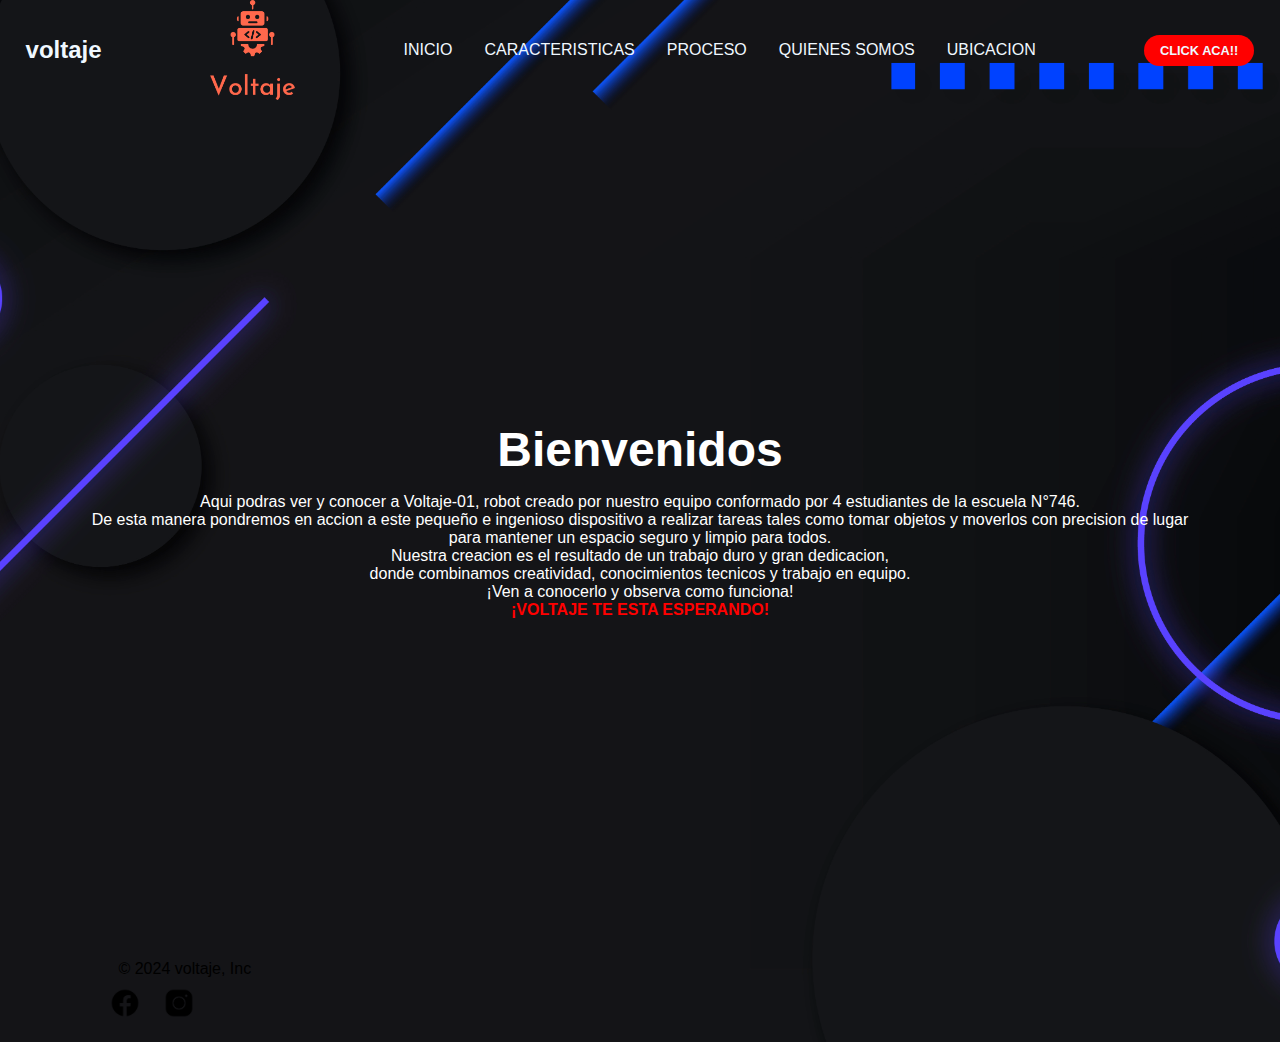
<file: index.html>
<!DOCTYPE html>
<html lang="en">
<head>
    <meta charset="UTF-8">
    <meta name="viewport" content="width=device-width, initial-scale=1.0">
    <link rel="stylesheet" href="https://cdnjs.cloudflare.com/ajax/libs/font-awesome/6.6.0/css/all.min.css" integrity="sha512-Kc323vGBEqzTmouAECnVceyQqyqdsSiqLQISBL29aUW4U/M7pSPA/gEUZQqv1cwx4OnYxTxve5UMg5GT6L4JJg==" crossorigin="anonymous" referrerpolicy="no-referrer" />
    <link rel="stylesheet" href="estilos.css">
    <title>VOLTAJE</title>
</head>
<body>
    <header>
        <div class="navbar">
            <div class="logo"><a href="#">voltaje</a></div>
            <img id="logito" src="img/logito.png">
            <ul class="links">
                <li><a href="index.html">INICIO</a></li>
                <li><a href="caracteristicas.html">CARACTERISTICAS</a></li>
                <li><a href="proceso.html">PROCESO</a></li>
                <li><a href="quienessomos.html">QUIENES SOMOS</a></li>
                <li><a href="contacto.html">UBICACION</a></li>
            </ul>
            <a href="producto.html" class="action_btn">CLICK ACA!!</a>
            <div class="toggle_btn">
                <i class="bi bi-list"></i>
            </div>
        </div>
    </header>

    <main>
        <section id="hero">
          <h1>Bienvenidos</h1> 
          <p>Aqui podras ver y conocer a Voltaje-01, robot creado
          por nuestro equipo conformado por 4 estudiantes de la escuela N°746.</p>
     <p> De esta manera pondremos en accion a este pequeño e ingenioso dispositivo
  a realizar tareas tales como tomar objetos y moverlos con precision de lugar</p>
<p>para mantener un espacio seguro y limpio para todos.</p>

<p>Nuestra creacion es el resultado de un trabajo duro y gran dedicacion,</p><p> donde
combinamos creatividad, conocimientos tecnicos y trabajo en equipo.</p>
<p>¡Ven a conocerlo y observa como funciona!</p>
<p style="color: red;"><b>¡VOLTAJE TE ESTA ESPERANDO!</b></p>
        </section>
    </main>


    <!--aca empieza el footer-->
 <div class="b-example-divider"></div>
 <div class="container">
   <footer class="d-flex flex-wrap justify-content-between align-items-center py-3 my-4 border-top">
     <div class="col-md-4 d-flex align-items-center">
       <a href="/" class="mb-3 me-2 mb-md-0 text-muted text-decoration-none lh-1">
         <svg class="bi" width="30" height="24"><use xlink:href="#bootstrap"/></svg>
       </a>
       <span class="text-muted">&copy; 2024 voltaje, Inc</span>
     </div>
  <div class="iconos">
    <a href="https://www.facebook.com/"> <img class="icon" src="img/facebok.png" width="30px"></a>
    <a href="https://www.instagram.com/voltaje746/profilecard/?igsh=MXU3ZGFtOHFsa3luOA=="><img class="icon" src="img/instagram (2).png" width="30px"></a>
     </div>
   </footer>

    <script src="https://cdn.jsdelivr.net/npm/bootstrap@5.3.3/dist/js/bootstrap.bundle.min.js" integrity="sha384-YvpcrYf0tY3lHB60NNkmXc5s9fDVZLESaAA55NDzOxhy9GkcIdslK1eN7N6jIeHz" crossorigin="anonymous"></script>
</body>
</html>
</file>
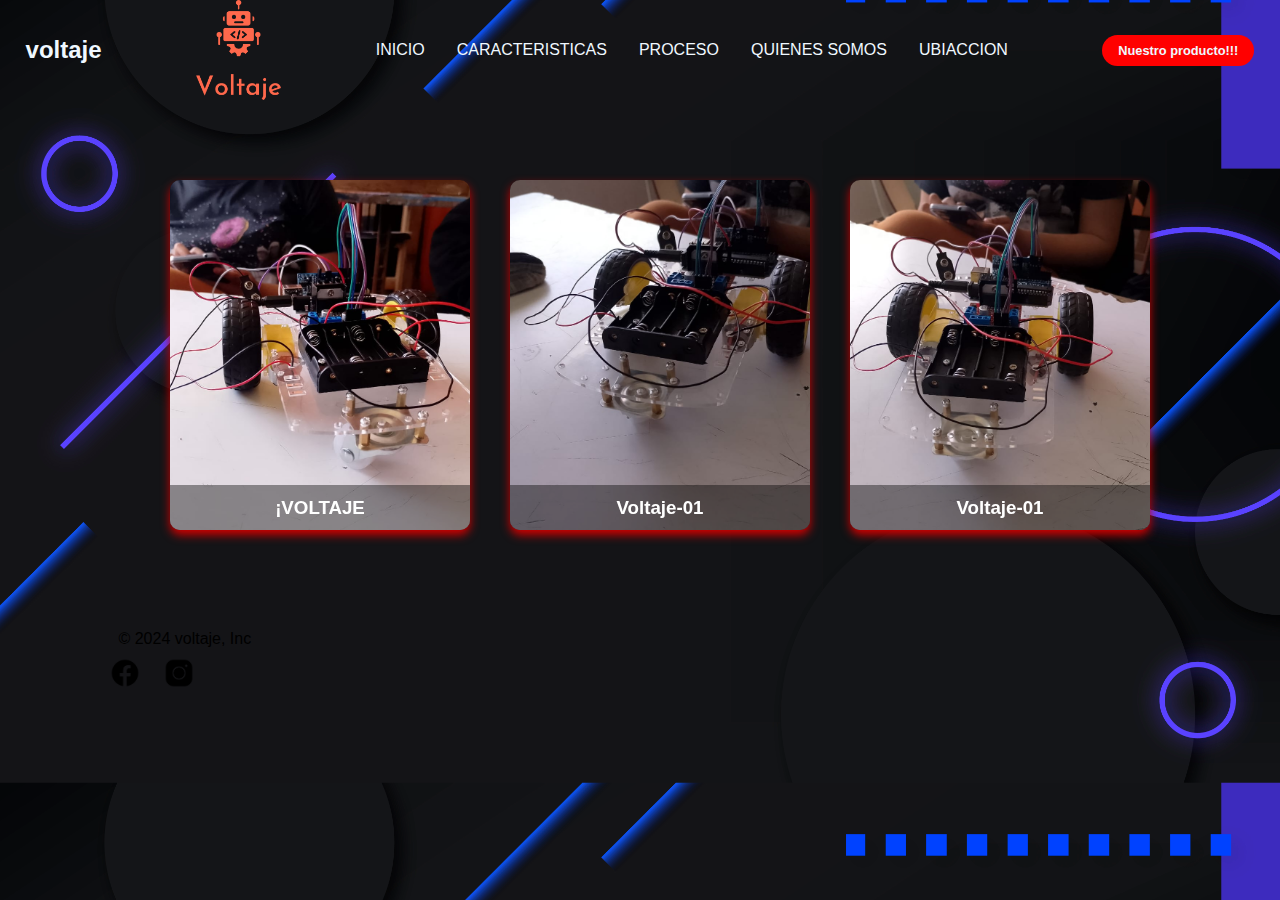
<file: caracteristicas.html>
<!DOCTYPE html>
<html lang="en">
<head>
    <meta charset="UTF-8">
    <meta name="viewport" content="width=device-width, initial-scale=1.0">
    <link rel="stylesheet" href="https://cdnjs.cloudflare.com/ajax/libs/font-awesome/6.6.0/css/all.min.css" integrity="sha512-Kc323vGBEqzTmouAECnVceyQqyqdsSiqLQISBL29aUW4U/M7pSPA/gEUZQqv1cwx4OnYxTxve5UMg5GT6L4JJg==" crossorigin="anonymous" referrerpolicy="no-referrer" />
    <link rel="stylesheet" href="estilos.css">
    <title>VOLTAJE</title>
</head>
<body>
    <header>
        <div class="navbar">
            <div class="logo"><a href="#">voltaje</a></div>
            <img id="logito" src="img/logito.png">
            <ul class="links">
                <li><a href="index.html">INICIO</a></li>
                <li><a href="caracteristicas.html">CARACTERISTICAS</a></li>
                <li><a href="proceso.html">PROCESO</a></li>
                <li><a href="quienessomos.html">QUIENES SOMOS</a></li>
                <li><a href="contacto.html">UBIACCION</a></li>
            </ul>
            <a href="producto.html" class="action_btn">Nuestro producto!!!</a>
            <div class="toggle_btn">
                <i class="bi bi-list"></i>
            </div>
        </div>
    </header>
    <div class="row">
        <div class="card">
            <div class="face front">
                <img src="img/por1.jpg" alt="">
                <h3>¡VOLTAJE</h3>
            </div>
        <div class="face back">
            <h3>caracteristicas</h3>
            <p>Que hace que Voltaje-01 sea tan especial?
            -Movilidad inteligente:Voltaje-01 esta equipado
        con sensores que le permiten navegar por su entorno y evitar obstaculos
    con facilidad.</p>
            <div class="link">
                <a href="#"></a>
            </div>
        </div>
        </div>
    

    <div class="card">
        <div class="face front">
            <img src="img/por3.jpg" alt="">
            <h3>Voltaje-01</h3>
        </div>
        <div class="face back">
            <h3>su funcion</h3>
            <p>-Control intuitivo:Puedes controlar a Voltaje-01
            bajo la presion de un boton el cual provocara que funcione de manera
        autonoma.</p>
            <div class="link">
                <a href="#"></a>
            </div>
        </div>
    </div>

    <div class="card">
        <div class="face front">
            <img src="img/por4.jpg" alt="">
            <h3>Voltaje-01</h3>
        </div>
        <div class="face back">
            <h3>Diseño</h3>
            <p>-Carga segura:Voltaje-01 esta diseñado para levantar y mover
            objetos a un lugar especifico, para mantener el espacio escolar mas
        limpio y seguro.</p>
            <div class="link">
                <a href="#"></a>
            </div>
        </div>
    </div>
</div>
     <!--aca empieza el footer-->
 <div class="b-example-divider"></div>
 <div class="container">
   <footer class="d-flex flex-wrap justify-content-between align-items-center py-3 my-4 border-top">
     <div class="col-md-4 d-flex align-items-center">
       <a href="/" class="mb-3 me-2 mb-md-0 text-muted text-decoration-none lh-1">
         <svg class="bi" width="30" height="24"><use xlink:href="#bootstrap"/></svg>
       </a>
       <span class="text-muted">&copy; 2024 voltaje, Inc</span>
     </div>
  <div class="iconos">
    <a href="https://www.facebook.com/"> <img class="icon" src="img/facebok.png" width="30px"></a>
    <a href="https://www.instagram.com/voltaje746/profilecard/?igsh=MXU3ZGFtOHFsa3luOA=="><img class="icon" src="img/instagram (2).png" width="30px"></a>

     </div>
   </footer>

    <script src="https://cdn.jsdelivr.net/npm/bootstrap@5.3.3/dist/js/bootstrap.bundle.min.js" integrity="sha384-YvpcrYf0tY3lHB60NNkmXc5s9fDVZLESaAA55NDzOxhy9GkcIdslK1eN7N6jIeHz" crossorigin="anonymous"></script>
</body>
</html>
</file>
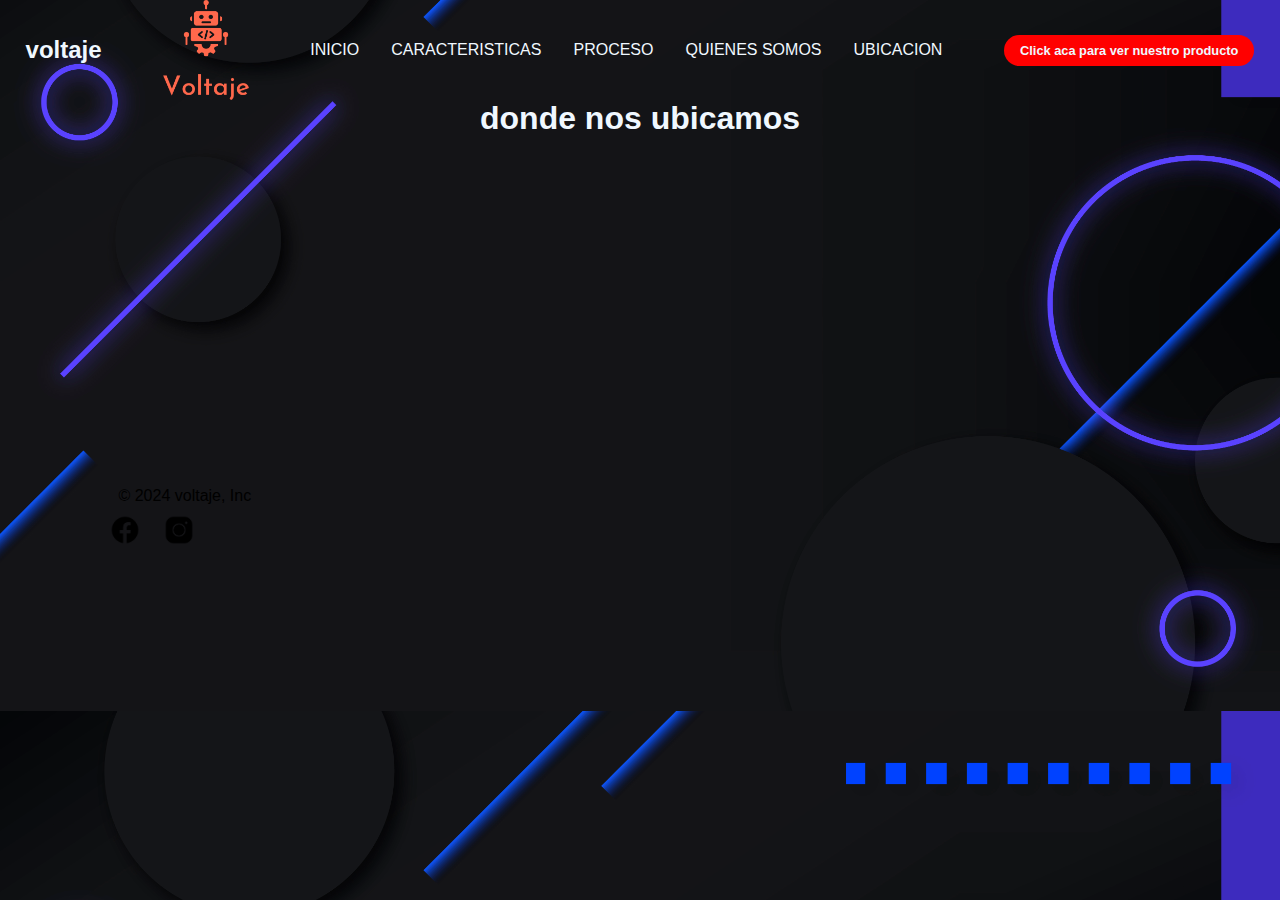
<file: contacto.html>
<!DOCTYPE html>
<html lang="en">
<head>
    <meta charset="UTF-8">
    <meta name="viewport" content="width=device-width, initial-scale=1.0">
    <link rel="stylesheet" href="https://cdnjs.cloudflare.com/ajax/libs/font-awesome/6.6.0/css/all.min.css" integrity="sha512-Kc323vGBEqzTmouAECnVceyQqyqdsSiqLQISBL29aUW4U/M7pSPA/gEUZQqv1cwx4OnYxTxve5UMg5GT6L4JJg==" crossorigin="anonymous" referrerpolicy="no-referrer" />
    <link rel="stylesheet" href="estilos.css">
    <title>VOLTAJE</title>
</head>
<body>
    <header>
        <div class="navbar">
            <div class="logo"><a href="#">voltaje</a></div>
            <img id="logito" src="img/logito.png">
            <ul class="links">
                <li><a href="index.html">INICIO</a></li>
                <li><a href="caracteristicas.html">CARACTERISTICAS</a></li>
                <li><a href="proceso.html">PROCESO</a></li>
                <li><a href="quienessomos.html">QUIENES SOMOS</a></li>
                <li><a href="contacto.html">UBICACION</a></li>
            </ul>
            <a href="#" class="action_btn">Click aca para ver nuestro producto</a>
            <div class="toggle_btn">
                <i class="bi bi-list"></i>
            </div>
        </div>
    </header>
    <h1 style="text-align: center; color: aliceblue;;">donde nos ubicamos</h1>
 <div class="map-container">
        <iframe src="https://www.google.com/maps/embed?pb=!1m18!1m12!1m3!1d44432.589061045444!2d-67.54410129416088!3d-45.890576757195646!2m3!1f0!2f0!3f0!3m2!1i1024!2i768!4f13.1!3m3!1m2!1s0xbde454f668201793%3A0x220de87b0fdaceb7!2sColegio%20Provincial%20N%C2%B0%20746%20%7C%20Escuela%20de%20Arte!5e0!3m2!1ses!2sar!4v1731342493440!5m2!1ses!2sar" width="600" height="450" style="border:0;" allowfullscreen="" loading="lazy" referrerpolicy="no-referrer-when-downgrade"></iframe>
  
 </div>

     <!--aca empieza el footer-->
 <div class="b-example-divider"></div>
 <div class="container">
   <footer class="d-flex flex-wrap justify-content-between align-items-center py-3 my-4 border-top">
     <div class="col-md-4 d-flex align-items-center">
       <a href="/" class="mb-3 me-2 mb-md-0 text-muted text-decoration-none lh-1">
         <svg class="bi" width="30" height="24"><use xlink:href="#bootstrap"/></svg>
       </a>
       <span class="text-muted">&copy; 2024 voltaje, Inc</span>
     </div>
  <div class="iconos">
    <a href="https://www.facebook.com/"> <img class="icon" src="img/facebok.png" width="30px"></a>
    <a href="https://www.instagram.com/voltaje746/profilecard/?igsh=MXU3ZGFtOHFsa3luOA=="><img class="icon" src="img/instagram (2).png" width="30px"></a>

    
     </div>
   </footer>
    

    <script src="https://cdn.jsdelivr.net/npm/bootstrap@5.3.3/dist/js/bootstrap.bundle.min.js" integrity="sha384-YvpcrYf0tY3lHB60NNkmXc5s9fDVZLESaAA55NDzOxhy9GkcIdslK1eN7N6jIeHz" crossorigin="anonymous"></script>
</body>
</html>
</file>
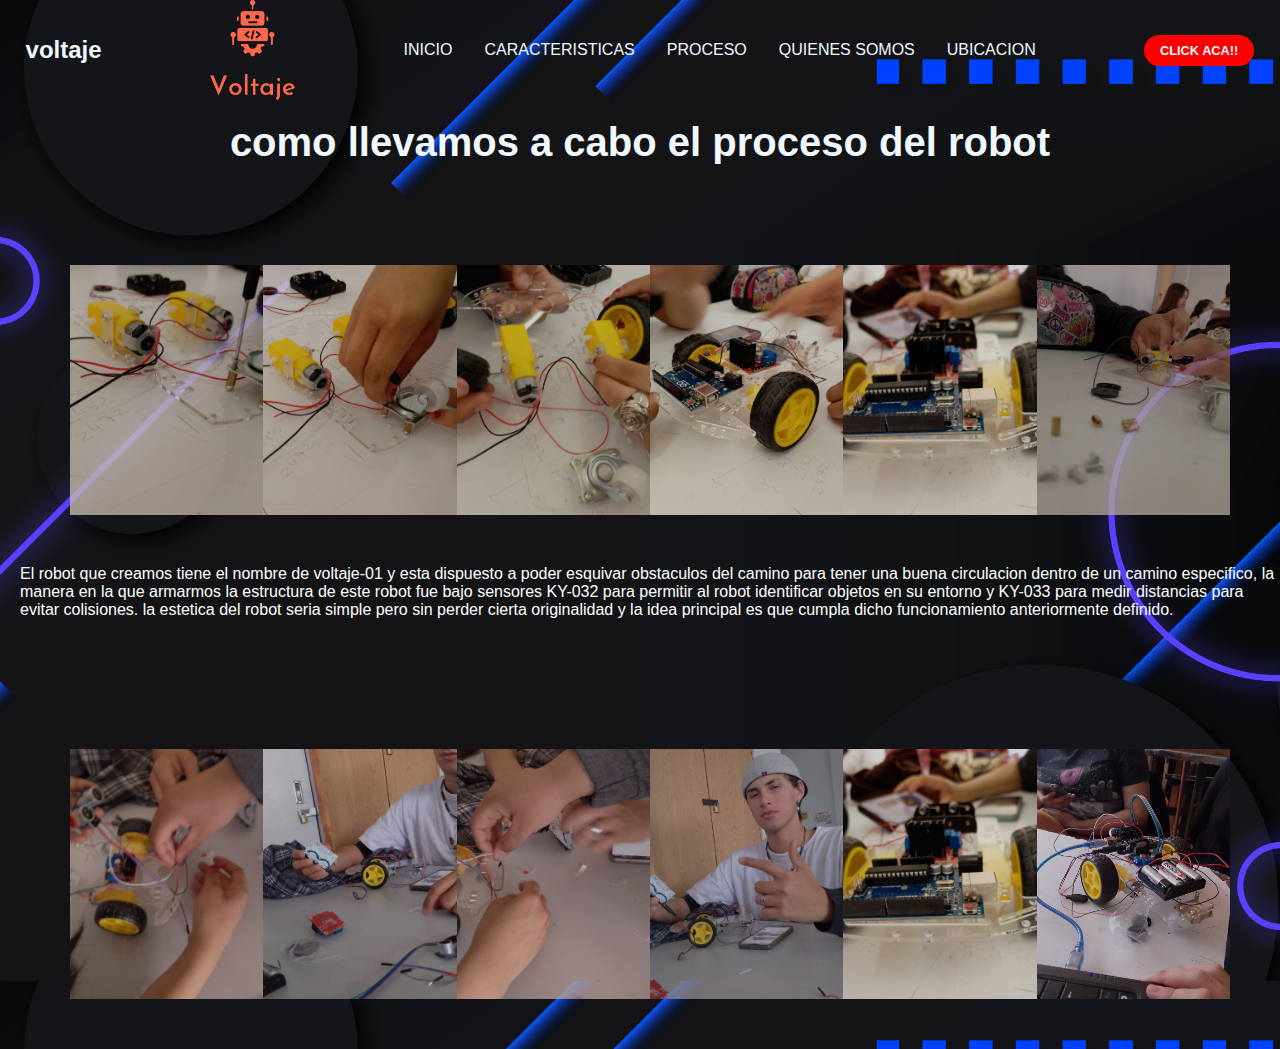
<file: proceso.html>
<!DOCTYPE html>
<html lang="en">
<head>
    <meta charset="UTF-8">
    <meta name="viewport" content="width=device-width, initial-scale=1.0">
    <link rel="stylesheet" href="https://cdnjs.cloudflare.com/ajax/libs/font-awesome/6.6.0/css/all.min.css" integrity="sha512-Kc323vGBEqzTmouAECnVceyQqyqdsSiqLQISBL29aUW4U/M7pSPA/gEUZQqv1cwx4OnYxTxve5UMg5GT6L4JJg==" crossorigin="anonymous" referrerpolicy="no-referrer" />
    <link rel="stylesheet" href="estilos.css">
    <title>VOLTAJE</title>
</head>
<body>
    <header>
        <div class="navbar">
            <div class="logo"><a href="#">voltaje</a></div>
            <img id="logito" src="img/logito.png">
            <ul class="links">
                <li><a href="index.html">INICIO</a></li>
                <li><a href="caracteristicas.html">CARACTERISTICAS</a></li>
                <li><a href="proceso.html">PROCESO</a></li>
                <li><a href="quienessomos.html">QUIENES SOMOS</a></li>
                <li><a href="contacto.html">UBICACION</a></li>
            </ul>
            <a href="producto.html" class="action_btn">CLICK ACA!!</a>
            <div class="toggle_btn">
                <i class="bi bi-list"></i>
            </div>
        </div>
    </header>
  <main>
    <div class="rectangular">
        <center><b><h1 style="color: aliceblue; padding-top: 20px; font-size: 40px;">como llevamos a cabo el proceso del robot</h1></b></center>
     <section class="galeria">
      <img src="img/img22.jpg">
      <img src="img/img21.jpg">
      <img src="img/img24.jpg">
      <img src="img/img2.jpg">
      <img src="img/img27.jpg">
      <img src="img/img14.jpg">
      </section>
    </div>
    </main>
    <div class="texto">
         <P style="font-family: 'Lucida Sans', 'Lucida Sans Regular', 'Lucida Grande', 'Lucida Sans Unicode', Geneva, Verdana, sans-serif; margin-left: 20px;"> El robot que creamos tiene el nombre de  voltaje-01 y esta dispuesto a poder esquivar obstaculos del camino para tener una buena circulacion dentro de un camino especifico, la manera en la que armarmos la estructura de este robot fue bajo sensores KY-032 para permitir al robot identificar objetos en su entorno y KY-033 para medir distancias para evitar colisiones.
      la estetica del robot seria simple pero sin perder cierta originalidad y la idea principal es que cumpla dicho funcionamiento anteriormente definido.
     </P>
    </div>

    <section class="galeria">
      <img src="img/ult1.jpg">
      <img src="img/ult2.jpg">
      <img src="img/ult3.jpg">
      <img src="img/ult4.jpg">
      <img src="img/img27.jpg">
      <img src="img/por6.jpg">
      </section>


      <!--aca empieza el footer-->
 <div class="b-example-divider"></div>
 <div class="container">
   <footer class="d-flex flex-wrap justify-content-between align-items-center py-3 my-4 border-top">
     <div class="col-md-4 d-flex align-items-center">
       <a href="/" class="mb-3 me-2 mb-md-0 text-muted text-decoration-none lh-1">
         <svg class="bi" width="30" height="24"><use xlink:href="#bootstrap"/></svg>
       </a>
       <span class="text-muted">&copy; 2024 voltaje, Inc</span>
     </div>
  <div class="iconos">
    <a href="https://www.facebook.com/"> <img class="icon" src="img/facebok.png" width="30px"></a>
    <a href="https://www.instagram.com/voltaje746/profilecard/?igsh=MXU3ZGFtOHFsa3luOA=="><img class="icon" src="img/instagram (2).png" width="30px"></a>

     </div>
   </footer>
    <script src="https://cdn.jsdelivr.net/npm/bootstrap@5.3.3/dist/js/bootstrap.bundle.min.js" integrity="sha384-YvpcrYf0tY3lHB60NNkmXc5s9fDVZLESaAA55NDzOxhy9GkcIdslK1eN7N6jIeHz" crossorigin="anonymous"></script>
</body>
</html>
</file>
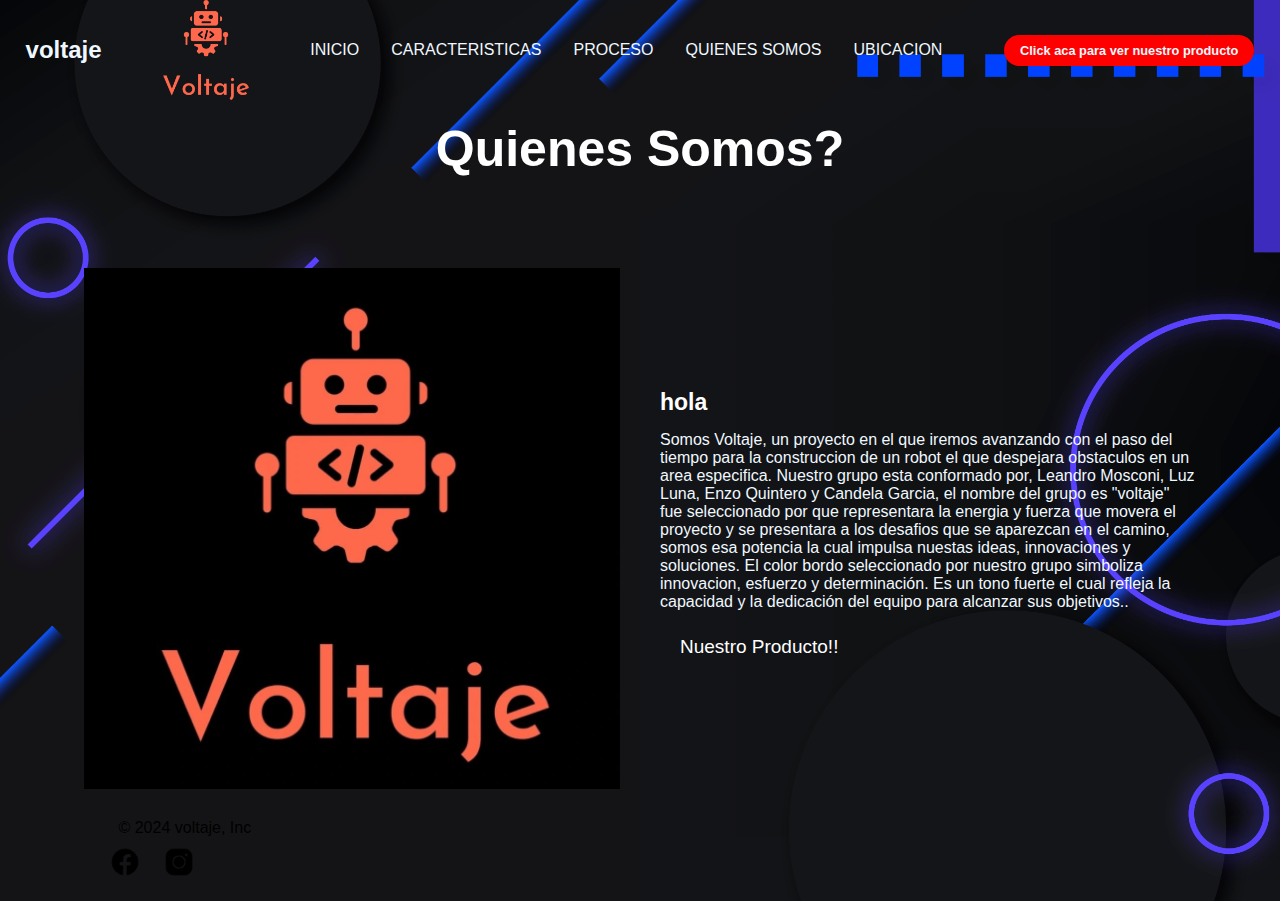
<file: quienessomos.html>
<!DOCTYPE html>
<html lang="en">
<head>
    <meta charset="UTF-8">
    <meta name="viewport" content="width=device-width, initial-scale=1.0">
    <link rel="stylesheet" href="https://cdnjs.cloudflare.com/ajax/libs/font-awesome/6.6.0/css/all.min.css" integrity="sha512-Kc323vGBEqzTmouAECnVceyQqyqdsSiqLQISBL29aUW4U/M7pSPA/gEUZQqv1cwx4OnYxTxve5UMg5GT6L4JJg==" crossorigin="anonymous" referrerpolicy="no-referrer" />
    <link rel="stylesheet" href="estilos.css">
    <title>VOLTAJE</title>
</head>
<body>
    
    <header>
        <div class="navbar">
            <div class="logo"><a href="#">voltaje</a></div>
            <img id="logito" src="img/logito.png">
            <ul class="links">
                <li><a href="index.html">INICIO</a></li>
                <li><a href="caracteristicas.html">CARACTERISTICAS</a></li>
                <li><a href="proceso.html">PROCESO</a></li>
                <li><a href="quienessomos.html">QUIENES SOMOS</a></li>
                <li><a href="contacto.html">UBICACION</a></li>
            </ul>
            <a href="producto.html"class="action_btn">Click aca para ver nuestro producto</a>
            <div class="toggle_btn">
                <i class="bi bi-list"></i>
            </div>
        </div>
    </header>

    <div class="heading">
        <h1>Quienes Somos?</h1>
        <p></p>
    </div>
   <div class="container">
    <section class="about">
     <div class="about-image">
        <img src="img/voltaje.jpg">
     </div>
     <div class="about-content">
        <h2>hola</h2>
        <p style="font-family: 'Lucida Sans', 'Lucida Sans Regular', 'Lucida Grande', 'Lucida Sans Unicode', Geneva, Verdana, sans-serif; color: aliceblue;">Somos Voltaje, un proyecto en el que iremos avanzando con el paso del tiempo para la construccion de un robot el que despejara obstaculos en un area especifica.
            Nuestro grupo esta conformado por, Leandro Mosconi, Luz Luna, Enzo Quintero y Candela Garcia, el nombre del grupo es "voltaje" fue seleccionado por que representara la energia y fuerza que movera el proyecto y se presentara a los desafios que se aparezcan en el camino, somos esa potencia la cual impulsa nuestas ideas, innovaciones y soluciones. El color bordo seleccionado por nuestro grupo simboliza innovacion, esfuerzo y determinación. Es un tono fuerte el cual refleja la capacidad y la dedicación del equipo para alcanzar sus objetivos..</p>
            <a href="producto.html" class="promo"> Nuestro Producto!!</a>
     </div>
    </section><cite></cite>
   </div>


    <!--aca empieza el footer-->
 <div class="b-example-divider"></div>
 <div class="container">
   <footer class="d-flex flex-wrap justify-content-between align-items-center py-3 my-4 border-top">
     <div class="col-md-4 d-flex align-items-center">
       <a href="/" class="mb-3 me-2 mb-md-0 text-muted text-decoration-none lh-1">
         <svg class="bi" width="30" height="24"><use xlink:href="#bootstrap"/></svg>
       </a>
       <span class="text-muted">&copy; 2024 voltaje, Inc</span>
     </div>
  <div class="iconos">
    <a href="https://www.facebook.com/"> <img class="icon" src="img/facebok.png" width="30px"></a>
     <a href="https://www.instagram.com/voltaje746/profilecard/?igsh=MXU3ZGFtOHFsa3luOA=="><img class="icon" src="img/instagram (2).png" width="30px"></a>
     </div>
   </footer>
    <script src="https://cdn.jsdelivr.net/npm/bootstrap@5.3.3/dist/js/bootstrap.bundle.min.js" integrity="sha384-YvpcrYf0tY3lHB60NNkmXc5s9fDVZLESaAA55NDzOxhy9GkcIdslK1eN7N6jIeHz" crossorigin="anonymous"></script>

</body>
</html>
</file>
<file: estilos.css>
*{
    margin: 0;
    padding: 0;
    box-sizing: border-box;
    font-family: Arial, Helvetica, sans-serif;
}

body{
    height: 100%;
    background-color: black;
    background-image: url(img/fond.jpg);
    background-size: cover;
    background-position: center;
    font-family: 'Lucida Sans', 'Lucida Sans Regular', 'Lucida Grande', 'Lucida Sans Unicode', Geneva, Verdana, sans-serif;
   
}

li{
    list-style: none;
}

a{
    text-decoration: none;
    color: aliceblue;
    font-size: 10pxs;
}


header{
    position: relative;
    padding: 0 2%;
}

.navbar{
    width: 100%;
    height: 60%;
    max-width: 1200%;
    margin: 0 auto;
    display: flex;
    align-items: center;
    justify-content: space-between;
}

.navbar .logo a{
    font-size: 1.5rem;
    font-weight: bold;
}

.navbar .links{
    display: flex;
    gap: 2rem;
}

.navbar .toggle_btn{
    color: rgba(218, 0, 0, 0.882);
    font-size: 1.5rem;
    cursor: pointer;
    display: none;
}

.action_btn{
    background-color: red;
    color: aliceblue;
    padding: 0.5rem 1rem;
    border: none;
    outline: none;
    border-radius: 20px;
    font-size: 0.8rem;
    font-weight: bold;
    cursor: pointer;
    transition: scale 0.2 ease;
}

.action_btn:hover{
    scale: 1.05;
    color: aliceblue;
}

.action_btn:active{
    scale: 0.95;
}

@media(max-width:992px){
    .navbar-links,
    .navbar .action_btn{
        display: none;
    }
    .navbar .toggle_btn{
        display: block;
    }

}

section#hero{
    height: calc(100vh - 60px);
    display: flex ;  
    flex-direction: column; 
    align-items: center;
    justify-content: center;
    text-align: center;
    color: #fff;

}

#hero h1{
    font-size: 3rem;
    margin-bottom: 1rem;
}

.card {
    position: relative;
    width: 300px;
    height: 350px;
    margin: 20px;
    display: flex;
    flex-wrap: wrap;
    align-items: center;
    justify-content: center;
    min-height: 30vh;
    align-items: center;
}

.card .face {
    position: absolute;
    width: 100%;
    height: 100%;
    backface-visibility: hidden;
    border-radius: 10px;
    overflow: hidden;
    transition: .5s;

}

.card .front {
    transform: perspective(600px) rotateY(0deg);
    box-shadow: 0 5px 10px #d20000;
}

.card .front img {
    position: absolute;
    width: 100%;
    height: 100%;
    object-fit: cover;
}

.card .front h3 {
    position: absolute;
    bottom: 0;
    width: 100%;
    height: 45px;
    line-height: 45px;
    color: #fff;
    background: rgba(0,0,0,.4);
    text-align: center;
}

.card .back {
    transform: perspective(600px) rotateY(180deg);
    background: rgb(3, 35, 54);
    padding: 15px;
    color: #f3f3f3;
    display: flex;
    flex-direction: column;
    justify-content: space-between;
    text-align: center;
    box-shadow: 0 5px 10px #0800a0;
}

.card .back .link {
    border-top: solid 1px #f3f3f3;
    height: 50px;
    line-height: 50px;
}

.card .back .link a {
    color: #f3f3f3;
}

.card .back h3 {
    font-size: 30px;
    margin-top: 20px;
    letter-spacing: 2px;
}

.card .back p {
    letter-spacing: 1px;
} 

.card:hover .front {
    transform: perspective(600px) rotateY(180deg);
}

.card:hover .back {
    transform: perspective(600px) rotateY(360deg);
}

.row{ display:flex;
margin-left:150px;
margin-bottom:60px;
margin-top:60px; }

.heading{
    width: 90%;
    display: flex;
    justify-content: center;
    align-items: center;
    flex-direction: column;
    text-align: center;
    margin: 20px auto;

}

.heading h1{
    font-size: 50px;
    position: relative;
    color: #ffffff;
    margin-bottom: 25px;
}

.heading p{
    font-size: 18px;
    color: #ffffff;
    margin-bottom: 35px;
}
.container{
    width: 90%;
    margin: 0 auto;
    padding: 10px 20px;
}

.about{
    display: flex;
    justify-content: space-between;
    align-items: center;
    flex-wrap: wrap;
}

.about-image{
    flex: 1;
    margin-right: 40px;
    overflow: hidden;
}
.about-image img{
    max-width: 100%;
    height: auto;
    display: block;
    transition: 0.5s ease;
}

.about-image:hover img{
 transform: scale(1.2);
}
.about-content{
    flex: 1;
}

.about-content h2{
    font-size: 23px;
    color: #ffffff;
    margin-bottom: 15px;
}

.about-content .promo{
    display: inline-block;
    padding: 10px 20px;
    color: #fff;
    font-size: 19px;
    border-radius: 25px;
    text-decoration: none;
    margin-top: 15px;
    transition: 0.3s ease;
}

.about-content .promo:hover{
    background-color: rgb(255, 0, 0);

}

.footer{
    background-color: #000000;
    width: 200px;
    height: auto;
    color: #000000;
    align-items: center;
    display: inline-block;

}
.iconos{
    color: #d20000;
    padding-left: 6px;
  align-items: center;
  justify-content: center;
  margin: 10px;
}
.icon{
    margin: 0 10PX;
    transition: 0.5s;
}

.icon:hover{
    transform: translateY(-10PX);
}

.texto p{
    color: white;
    margin-top: 200px;
    margin-bottom: 30px;
}
.galeria{
    padding-top:50px;
  justify-content: center;
  display: flex;
  width: 2000 px;
  height:200px;
  padding-bottom: 50px ;
  padding-left: 70px;
  margin-bottom: 30px;
  padding-right: 50px;
}
.galeria img{
  width: 100px;
  height: 350px;
  flex-grow: 1;
  object-fit: cover;
  opacity: .8;
  transition: .5s ease;
  padding-bottom: 50px;
  padding-top: 50px ;
}
.galeria img:hover{
  cursor: crosshair;
  width: 300px;
  opacity: 1;
  filter:contrast(120%);
}

.map-container{
    width: 50%;
    height: 300px;
    justify-content: center;
   margin-top: 30px;
   margin-right: 10px;
   margin-left: 300px;
   
}

iframe {
    border: 2px solid #000;
    border-radius: 20px;
    width: 100%;
    height: 100%;
    border: none;
}
#logito{
   display: flex;
   height: 100px;
}
.cardd{
   width: 500px;
   height: 600px;
   background-color: #fff;
    align-items: center;
    border-radius: 20px;
}
.cardd-text{
    padding-top: 20px;
    padding-bottom: 5px;
    padding-left: 10px;
    padding-right: 10px;
    font-family: Verdana, Geneva, Tahoma, sans-serif;
}

.cardd img{
    padding-left: 60px;
    padding-top: 20px;
}
</file>
